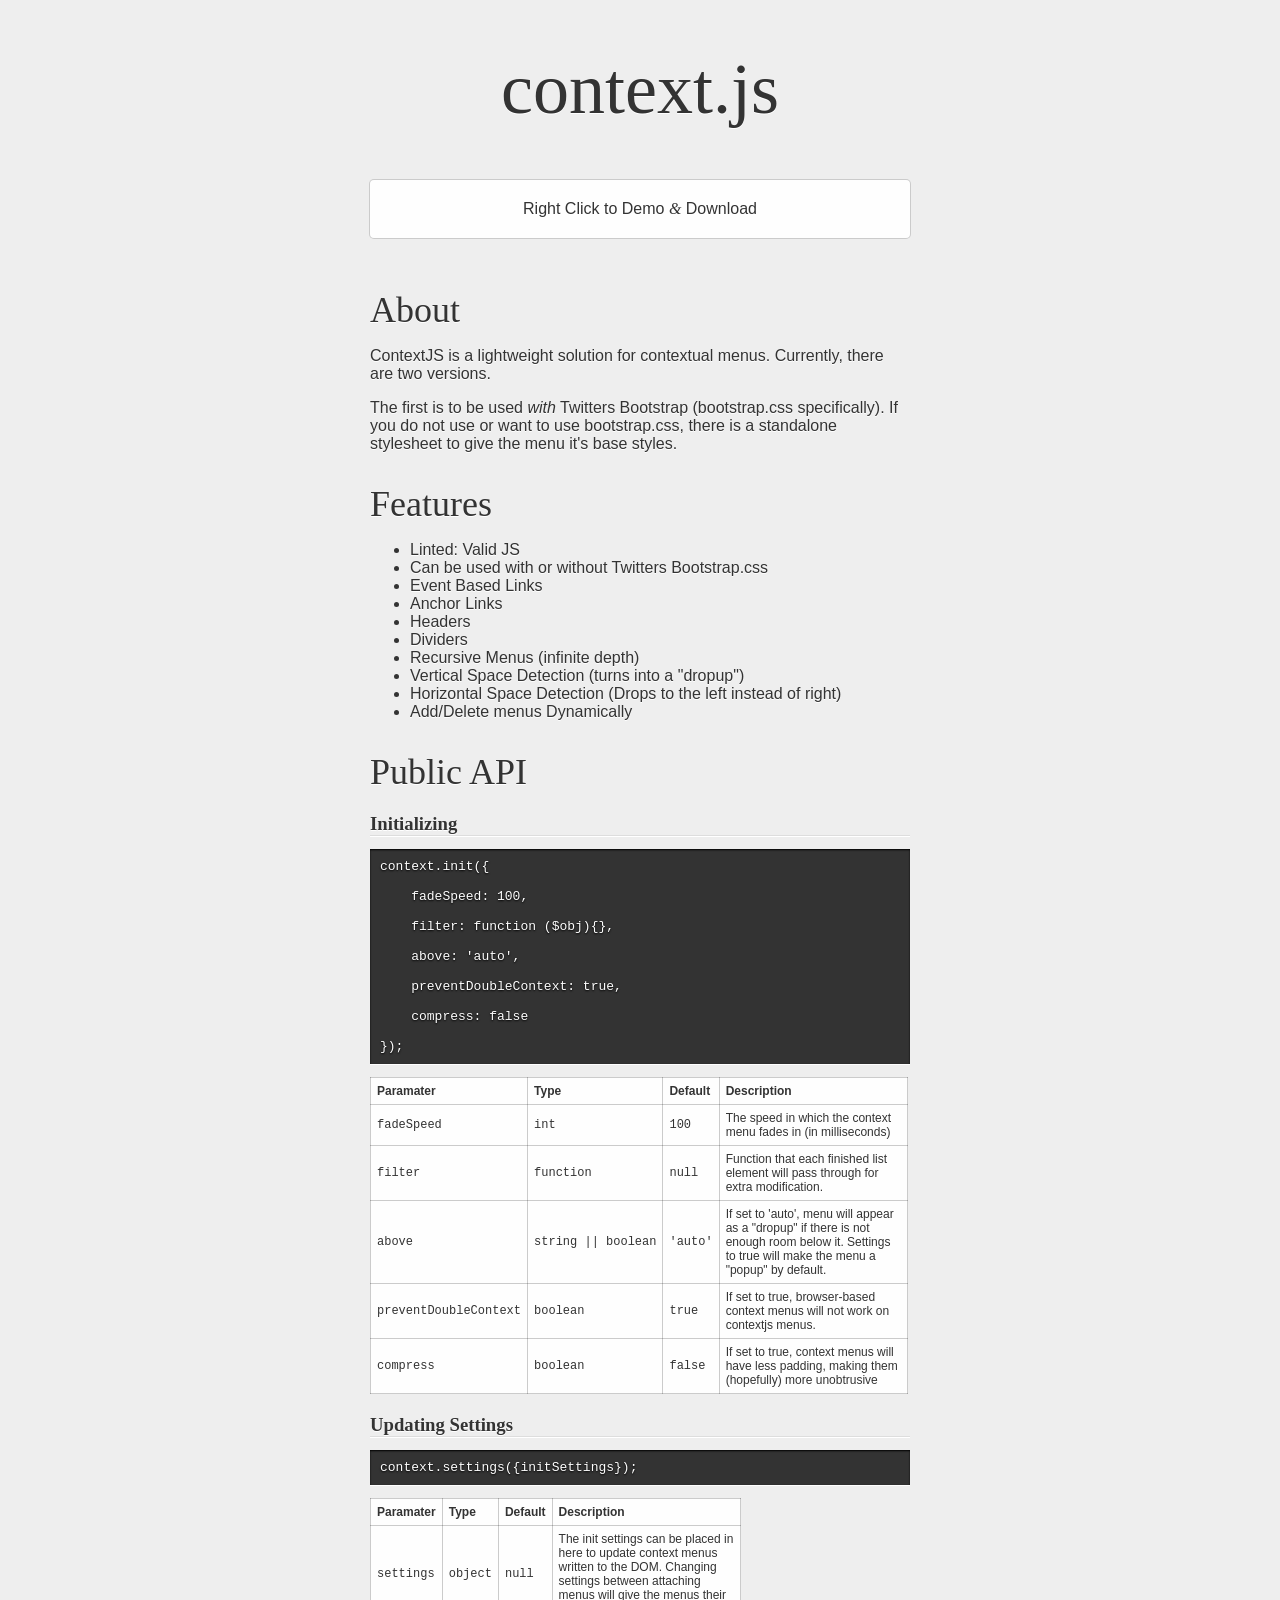
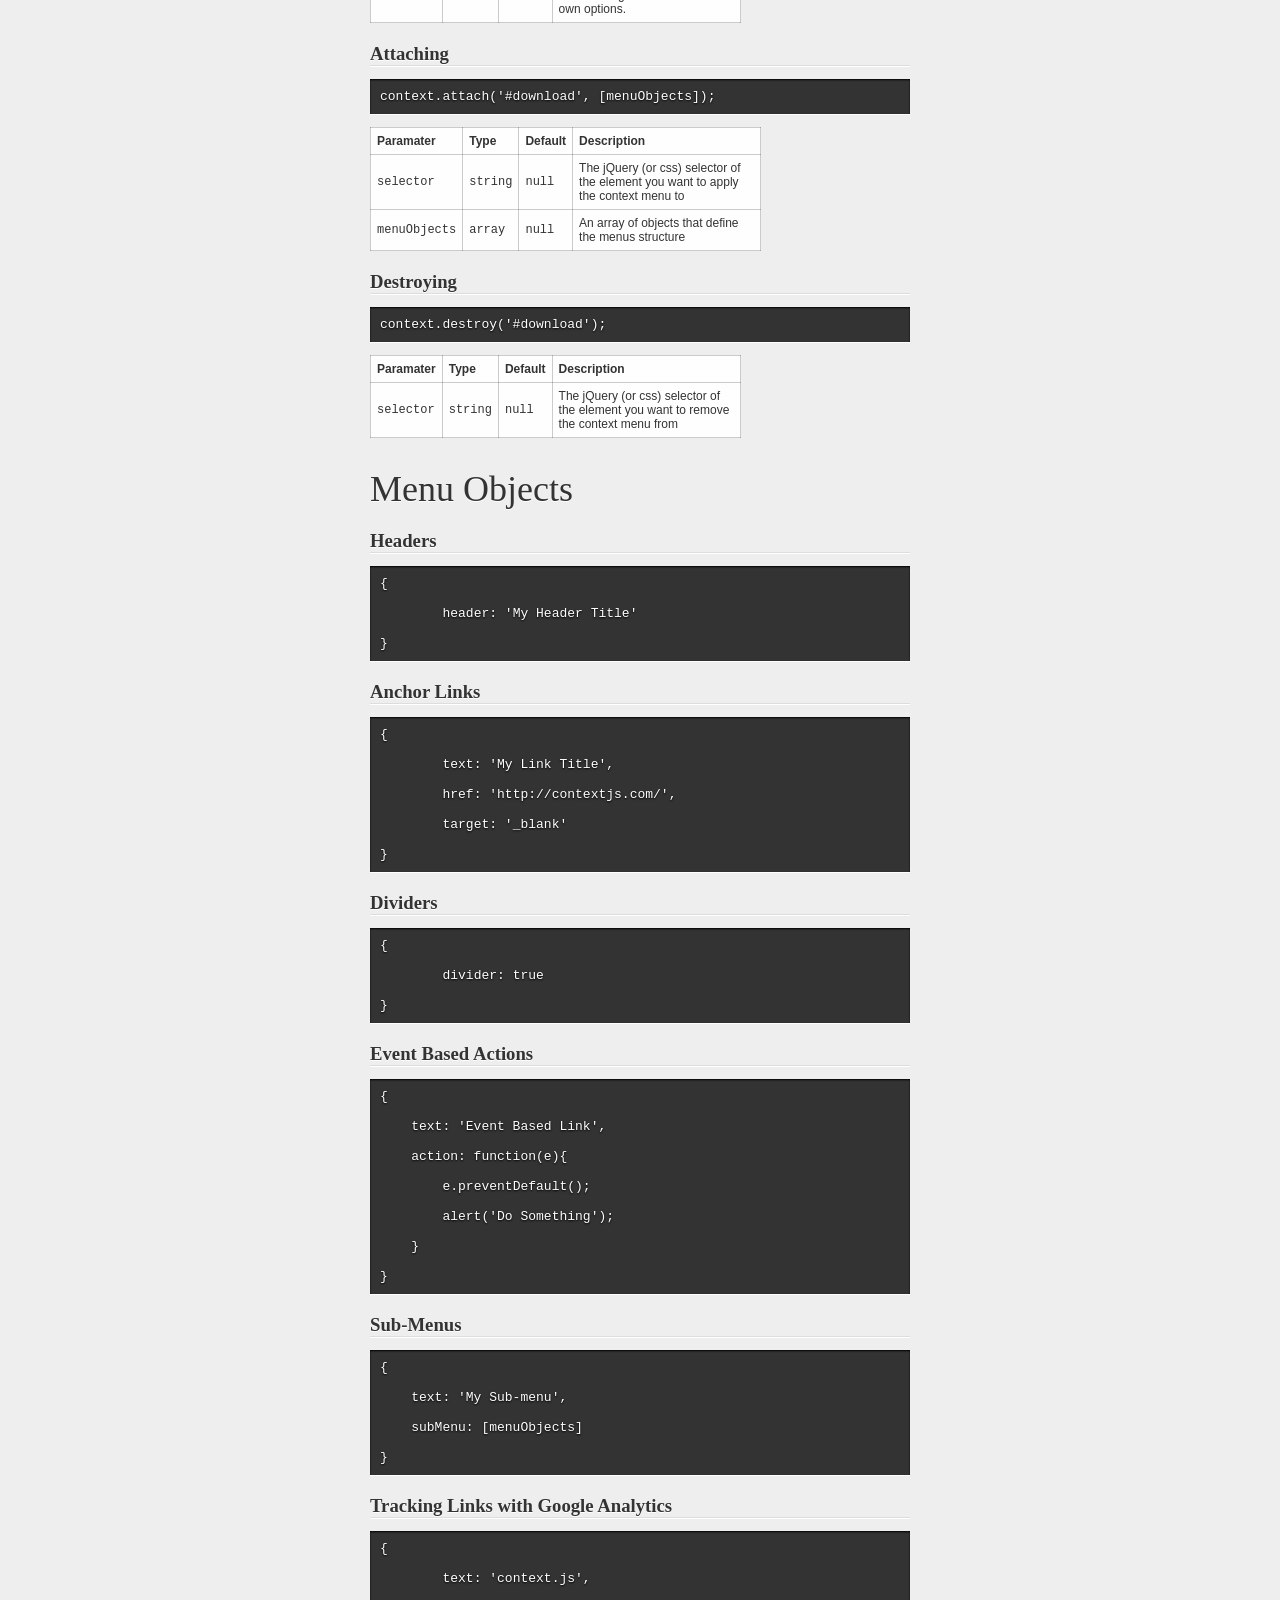
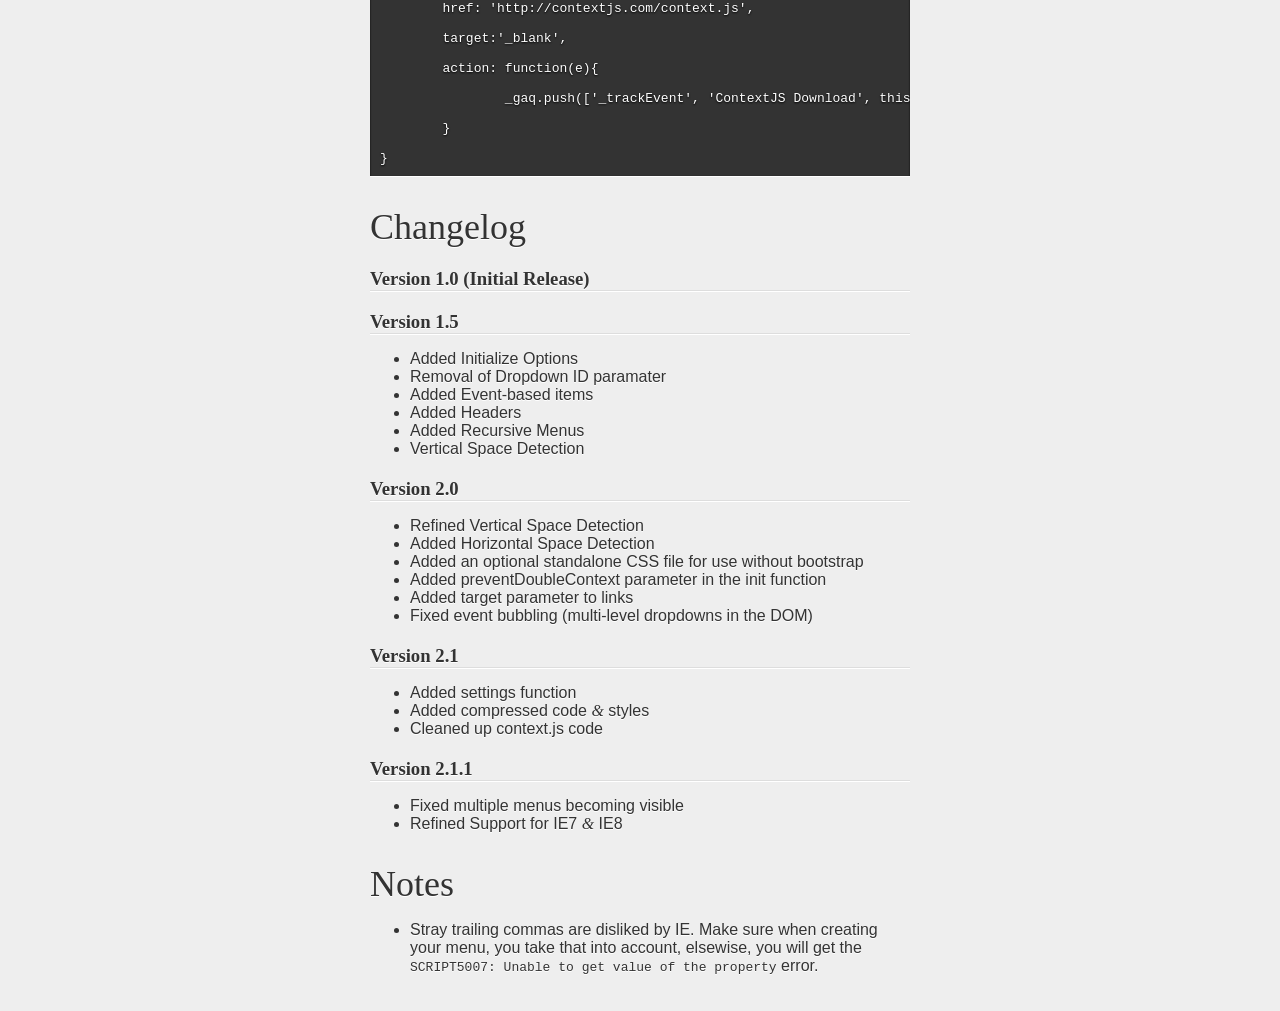
<file: manage_parent/manage_web/src/main/webapp/statics/plugins/ContextJS/index.html>
<!doctype html>
<html lang="en">

	<head>
		<meta http-equiv="content-type" content="text/html; charset=UTF-8">
		<meta http-equiv="X-UA-Compatible" content="IE=8" >
		<title>ContextJS</title>
		
		<link rel="stylesheet" type="text/css" href="css/demo.css">
		
		<link rel="stylesheet" type="text/css" href="css/context.standalone.css">
		
	</head>
	<body>
		<h1>context.js</h1>
		
		<div id="download">Right Click to Demo <span class="amp">&amp;</span> Download</div>
		
		<div class="description">
			
			<h2>About</h2>
			<p>ContextJS is a lightweight solution for contextual menus. Currently, there are two versions.</p> <p>The first is to be used <i>with</i> Twitters Bootstrap  (bootstrap.css specifically). If you do not use or want to use bootstrap.css, there is a standalone stylesheet to give the menu it's base styles.</p>
			
			<h2>Features</h2>
			
			<ul>
				<li>Linted: Valid JS</li>
				<li>Can be used with or without Twitters Bootstrap.css</li>
				<li>Event Based Links</li>
				<li>Anchor Links</li>
				<li>Headers</li>
				<li>Dividers</li>
				<li>Recursive Menus (infinite depth)</li>
				<li>Vertical Space Detection (turns into a "dropup")</li>
				<li>Horizontal Space Detection (Drops to the left instead of right)</li>
				<li>Add/Delete menus Dynamically</li>
				
			</ul>
			
			<h2>Public API</h2>
			
			<h3>Initializing</h3>
			<pre>context.init({
    fadeSpeed: 100,
    filter: function ($obj){},
    above: 'auto',
    preventDoubleContext: true,
    compress: false
});</pre>

			<table border="1" cellpadding="6">
				<thead>
					<tr>
						<th>Paramater</th>
						<th>Type</th>
						<th>Default</th>
						<th>Description</th>
					</tr>
				</thead>
				<tbody>
					<tr>
						<td>fadeSpeed</td>
						<td>int</td>
						<td>100</td>
						<td>The speed in which the context menu fades in (in milliseconds)</td>
					</tr>
					<tr>
						<td>filter</td>
						<td>function</td>
						<td>null</td>
						<td>Function that each finished list element will pass through for extra modification.</td>
					</tr>
					<tr>
						<td>above</td>
						<td>string || boolean</td>
						<td>'auto'</td>
						<td>If set to 'auto', menu will appear as a "dropup" if there is not enough room below it. Settings to true will make the menu a "popup" by default.</td>
					</tr>
					<tr>
						<td>preventDoubleContext</td>
						<td>boolean</td>
						<td>true</td>
						<td>If set to true, browser-based context menus will not work on contextjs menus.</td>
					</tr>
					<tr>
						<td>compress</td>
						<td>boolean</td>
						<td>false</td>
						<td>If set to true, context menus will have less padding, making them (hopefully) more unobtrusive</td>
					</tr>
				</tbody>
			</table>

			<h3>Updating Settings</h3>
			<pre>context.settings({initSettings});</pre>
			
			<table border="1" cellpadding="6">
				<thead>
					<tr>
						<th>Paramater</th>
						<th>Type</th>
						<th>Default</th>
						<th>Description</th>
					</tr>
				</thead>
				<tbody>
					<tr>
						<td>settings</td>
						<td>object</td>
						<td>null</td>
						<td>The init settings can be placed in here to update context menus written to the DOM. Changing settings between attaching menus will give the menus their own options.</td>
					</tr>
				</tbody>
			</table>

			<h3>Attaching</h3>
			<pre>context.attach('#download', [menuObjects]);</pre>
			
			<table border="1" cellpadding="6">
				<thead>
					<tr>
						<th>Paramater</th>
						<th>Type</th>
						<th>Default</th>
						<th>Description</th>
					</tr>
				</thead>
				<tbody>
					<tr>
						<td>selector</td>
						<td>string</td>
						<td>null</td>
						<td>The jQuery (or css) selector of the element you want to apply the context menu to</td>
					</tr>
					<tr>
						<td>menuObjects</td>
						<td>array</td>
						<td>null</td>
						<td>An array of objects that define the menus structure</td>
					</tr>
				</tbody>
			</table>
			
			
			<h3>Destroying</h3>
			<pre>context.destroy('#download');</pre>
			
			<table border="1" cellpadding="6">
				<thead>
					<tr>
						<th>Paramater</th>
						<th>Type</th>
						<th>Default</th>
						<th>Description</th>
					</tr>
				</thead>
				<tbody>
					<tr>
						<td>selector</td>
						<td>string</td>
						<td>null</td>
						<td>The jQuery (or css) selector of the element you want to remove the context menu from</td>
					</tr>
				</tbody>
			</table>
			
			
			<h2>Menu Objects</h2>
			
			<h3>Headers</h3>
			<pre>{
	header: 'My Header Title'
}</pre>
			
			<h3>Anchor Links</h3>
			<pre>{
	text: 'My Link Title', 
	href: 'http://contextjs.com/', 
	target: '_blank'
}</pre>
			
			<h3>Dividers</h3>
			<pre>{
	divider: true
}</pre>
			
			<h3>Event Based Actions</h3>
			<pre>{
    text: 'Event Based Link',
    action: function(e){
    	e.preventDefault();
        alert('Do Something');
    }
}</pre>

			<h3>Sub-Menus</h3>
			<pre>{
    text: 'My Sub-menu',
    subMenu: [menuObjects]
}</pre>
			<h3>Tracking Links with Google Analytics</h3>
			<pre>{
	text: 'context.js', 
	href: 'http://contextjs.com/context.js', 
	target:'_blank', 
	action: function(e){
		_gaq.push(['_trackEvent', 'ContextJS Download', this.pathname, this.innerHTML]);
	}
}</pre>
			
			<h2>Changelog</h2>
			
			<h3>Version 1.0 (Initial Release)</h3>
			<h3>Version 1.5</h3>
			<ul>
				<li>Added Initialize Options</li>
				<li>Removal of Dropdown ID paramater</li>
				<li>Added Event-based items</li>
				<li>Added Headers</li>
				<li>Added Recursive Menus</li>
				<li>Vertical Space Detection</li>
			</ul>
			
			<h3>Version 2.0</h3>
			<ul>
				<li>Refined Vertical Space Detection</li>
				<li>Added Horizontal Space Detection</li>
				<li>Added an optional standalone CSS file for use without bootstrap</li>
				<li>Added preventDoubleContext parameter in the init function</li>
				<li>Added target parameter to links</li>
				<li>Fixed event bubbling (multi-level dropdowns in the DOM)</li>
			</ul>
			
			<h3>Version 2.1</h3>
			<ul>
				<li>Added settings function</li>
				<li>Added compressed code <span class="amp">&amp;</span> styles</li>
				<li>Cleaned up context.js code</li>
			</ul>
			
			<h3>Version 2.1.1</h3>
			<ul>
				<li>Fixed multiple menus becoming visible</li>
				<li>Refined Support for IE7 <span class="amp">&amp;</span> IE8</li>
			</ul>
			
			<h2>Notes</h2>
			<ul>
				<li>Stray trailing commas are disliked by IE. Make sure when creating your menu, you take that into account, elsewise, you will get the <code>SCRIPT5007: Unable to get value of the property</code> error.</li>
			</ul>
			
			
			
			
		</div>
		
		
		

		
		
		<script src="js/jquery.min.js"></script>
		<script src="js/context.js"></script>		
		<script src="js/demo.js"></script>
		<script src="http://www.jq22.com/js/jq.js"></script>	</body>
</html>
</file>
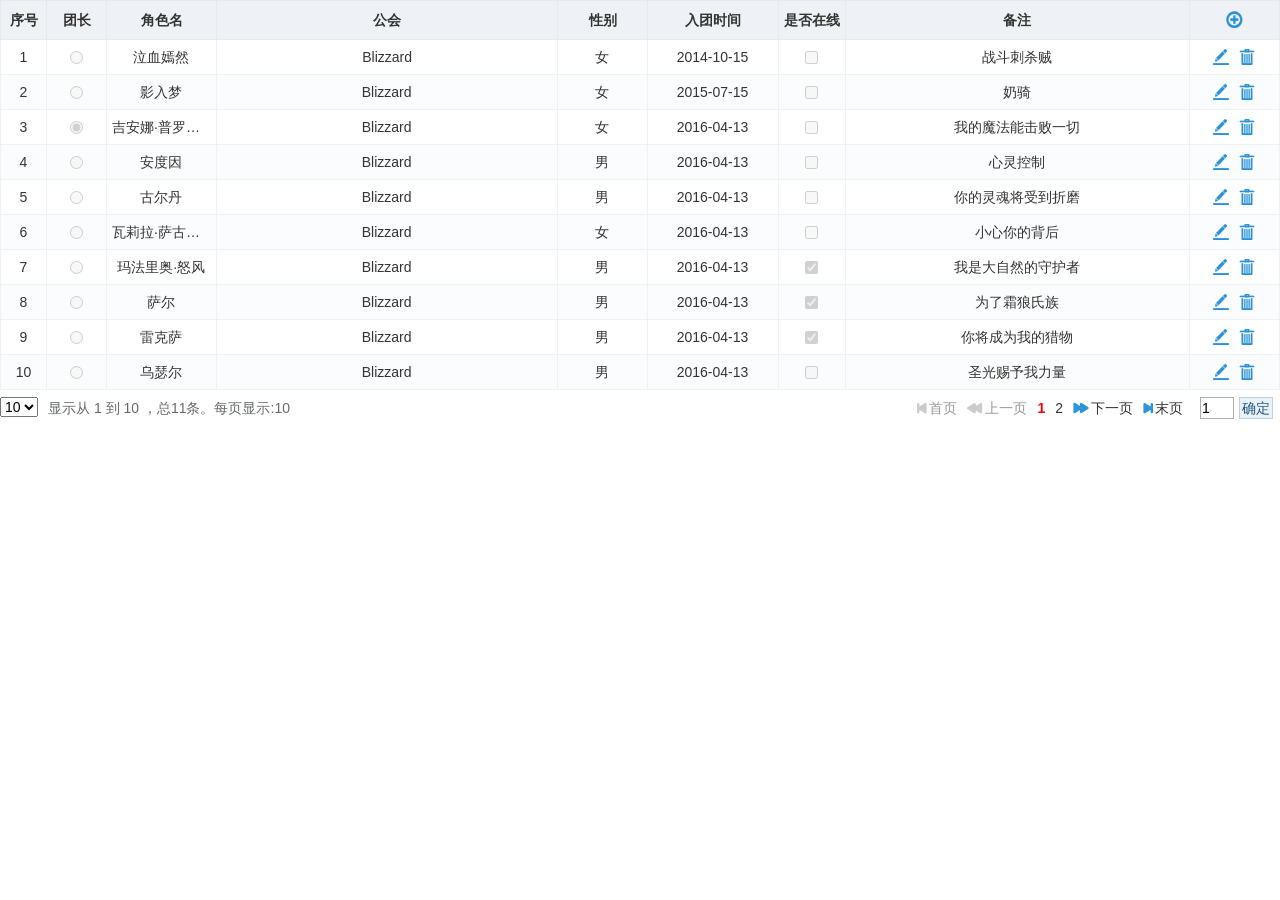
<file: manage_parent/manage_web/src/main/webapp/statics/plugins/editgrid/editGrid.html>
<!DOCTYPE html PUBLIC "-//W3C//DTD XHTML 1.0 Transitional//EN" "http://www.w3.org/TR/xhtml1/DTD/xhtml1-transitional.dtd">
<html xmlns="http://www.w3.org/1999/xhtml">

<head>
    <meta http-equiv="Content-Type" content="text/html; charset=UTF-8" />
    <title>可编辑表格(editGrid)</title>
    <!-- 必选，编辑表格样式 -->
    <link rel="stylesheet" href="css/editGrid.css" type="text/css"/>
    <!-- 可选，需要验证时加入 -->
    <link rel="stylesheet" href="css/validationEngine.jquery.css" type="text/css"/>
    <!-- 可选，需要日期时加入 -->
    <link rel="stylesheet" href="plugin/My97DatePicker/skin/WdatePicker.css" type="text/css"/>

    <script src="plugin/jquery-1.7.2.js" type="text/javascript"></script>
    <!-- 可选，需要拖拽功能时加入 -->
    <script src="plugin/jquery.dragsort-0.5.2.js" type="text/javascript" charset="utf-8"></script>
    <!-- 可选，需要验证功能时加入 -->
    <script src="plugin/jquery.validationEngine.js" type="text/javascript" charset="utf-8"></script>
    <script src="plugin/jquery.validationEngine-zh_CN.js" type="text/javascript" charset="utf-8"></script>

    <!-- 可选，自定义插件，my97日期控件-->
    <script src="plugin/My97DatePicker/WdatePicker.js" type="text/javascript" charset="utf-8"></script>
    <script src="plugin/My97DatePicker/duceap.date.js" type="text/javascript" charset="utf-8"></script>

    <!-- 必选，编辑表格主函数 -->
    <script src="js/yrm.editGrid.js" type="text/javascript" charset="utf-8"></script>
</head>
<body>

<script  type="text/javascript">
    var gridData=[
        {"id":"1","header":"0","name":"泣血嫣然","guild":"Blizzard","sex":"0","onLine":"0",
            "career":"D","joinTime":"20141015","racist":"0101","note":"战斗刺杀贼"},
        {"id":"2","header":"0","name":"影入梦","guild":"Blizzard","sex":"0","onLine":"0",
            "career":"J","joinTime":"20150715","racist":"0101","note":"奶骑"},

        {"id":"3","header":"1","name":"吉安娜·普罗德摩尔","guild":"Blizzard","sex":"0","onLine":"0",
            "career":"A","joinTime":"20160413","racist":"0101","note":"我的魔法能击败一切"},
        {"id":"4","header":"0","name":"安度因","guild":"Blizzard","sex":"1","onLine":"0",
            "career":"C","joinTime":"20160413","racist":"0101","note":"心灵控制"},
        {"id":"5","header":"0","name":"古尔丹","guild":"Blizzard","sex":"1","onLine":"0",
            "career":"J","joinTime":"20160413","racist":"0206","note":"你的灵魂将受到折磨"},

        {"id":"6","header":"0","name":"瓦莉拉·萨古纳尔","guild":"Blizzard","sex":"0","onLine":"0",
            "career":"D","joinTime":"20160413","racist":"0203","note":"小心你的背后"},
        {"id":"7","header":"0","name":"玛法里奥·怒风","guild":"Blizzard","sex":"1","onLine":"1",
            "career":"E","joinTime":"20160413","racist":"0102","note":"我是大自然的守护者"},

        {"id":"8","header":"0","name":"萨尔","guild":"Blizzard","sex":"1","onLine":"1",
            "career":"G","joinTime":"20160413","racist":"0206","note":"为了霜狼氏族"},
        {"id":"9","header":"0","name":"雷克萨","guild":"Blizzard","sex":"1","onLine":"1",
            "career":"H","joinTime":"20160413","racist":"0206","note":"你将成为我的猎物"},

        {"id":"10","header":"0","name":"乌瑟尔","guild":"Blizzard","sex":"1","onLine":"0",
            "career":"J","joinTime":"20160413","racist":"0101","note":"圣光赐予我力量"},
        {"id":"11","header":"0","name":"地狱咆哮","guild":"Blizzard","sex":"1","onLine":"0",
            "career":"I","joinTime":"20160413","racist":"0206","note":"为了地狱咆哮"}
    ];
    $(document).ready(function(){

        var gridProps={data:gridData,rowDraggable:true}
        //var gridProps={url:'data/myTeam.json'}
        $("[name='editGrid']").editGrid(gridProps);

    })
</script>

<table name="editGrid" >
    <thead>
        <tr>
            <th param="name:'id',type:'hide'">隐藏列</th>

            <th width="50" param="name:'header',type:'radio'" cmpProps="options:'uncheck:0,check:1'">团长</th>

            <th width="100" param="name:'name',type:'text',class:'validate[required]'">角色名</th>

            <th param="name:'guild',type:'readonly'" >公会</th>

            <th width="80" param="name:'sex',type:'select'" cmpProps="options:'1:男,0:女'">性别</th>

            <th width="120" param="name:'joinTime',type:'duceap.date'"
                cmpProps="dateFmt:'yyyy-MM-dd'">入团时间</th>

            <th width="50" param="name:'onLine',type:'checkbox'" cmpProps="options:'uncheck:0,check:1'">是否在线</th>

            <th param="name:'note',type:'textarea'" >备注</th>
        </tr>
    </thead>
</table>

</body>
</html>
</file>
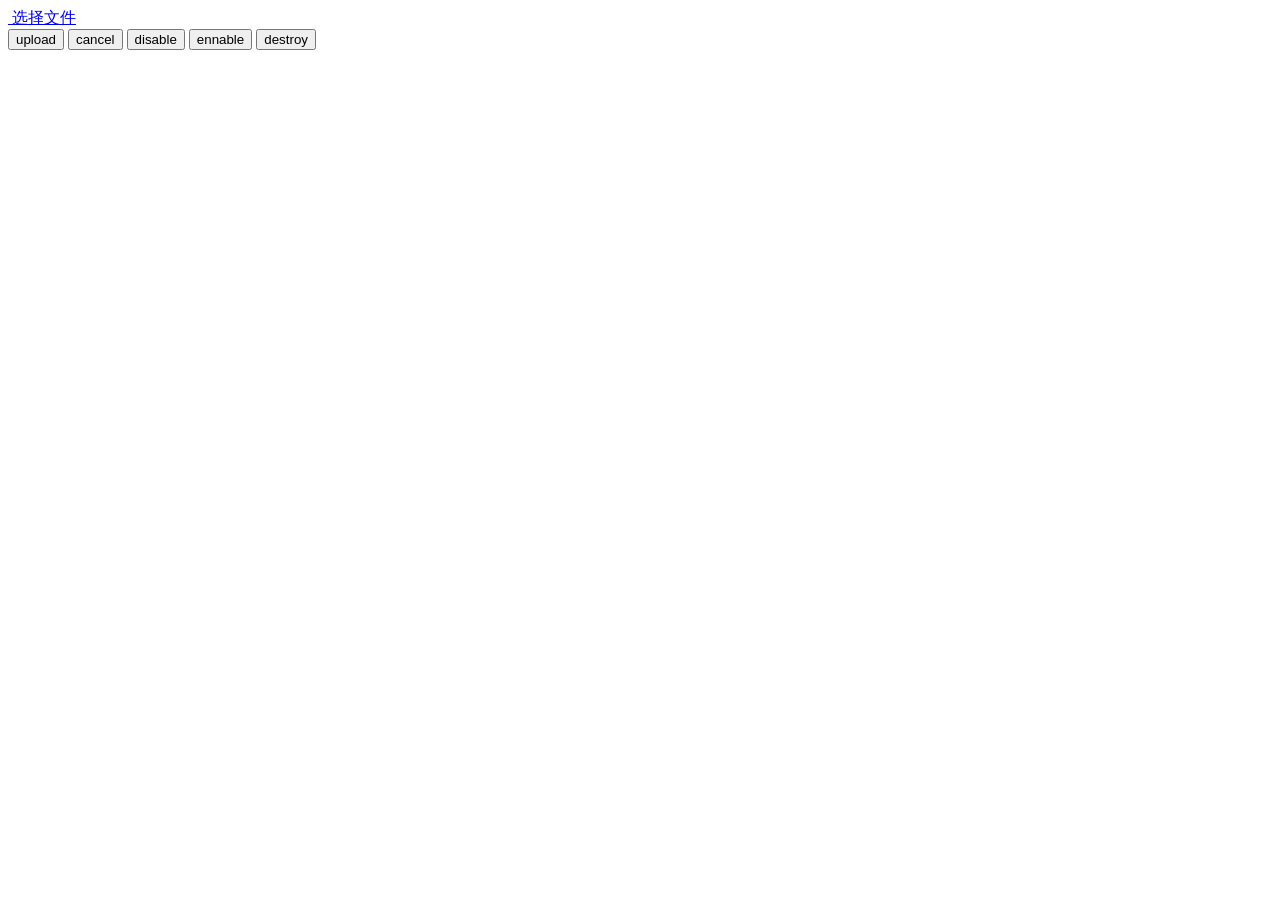
<file: manage_parent/manage_web/src/main/webapp/statics/plugins/Huploadify/demo.html>
<!DOCTYPE html PUBLIC "-//W3C//DTD XHTML 1.0 Transitional//EN" "http://www.w3.org/TR/xhtml1/DTD/xhtml1-transitional.dtd">
<html xmlns="http://www.w3.org/1999/xhtml">
<head>
<meta http-equiv="Content-Type" content="text/html; charset=utf-8" />
<title>无标题文档</title>
<link rel="stylesheet" type="text/css" href="Huploadify.css"/>
<script type="text/javascript" src="jquery.js"></script>
<script type="text/javascript" src="jquery.Huploadify.js"></script>
<style type="text/css">
</style>
<script type="text/javascript">
$(function(){
	var up = $('#upload').Huploadify({
		auto:false,
		fileTypeExts:'*.*',
		multi:true,
		formData:{key:123456,key2:'vvvv'},
		fileSizeLimit:99999999999,
		showUploadedPercent:true,
		showUploadedSize:true,
		removeTimeout:9999999,
		uploader:'upload.php',
		onUploadStart:function(file){
			console.log(file.name+'开始上传');
		},
		onInit:function(obj){
			console.log('初始化');
			console.log(obj);
		},
		onUploadComplete:function(file){
			console.log(file.name+'上传完成');
		},
		onCancel:function(file){
			console.log(file.name+'删除成功');
		},
		onClearQueue:function(queueItemCount){
			console.log('有'+queueItemCount+'个文件被删除了');
		},
		onDestroy:function(){
			console.log('destroyed!');
		},
		onSelect:function(file){
			console.log(file.name+'加入上传队列');
		},
		onQueueComplete:function(queueData){
			console.log('队列中的文件全部上传完成',queueData);
		}
	});

	$('#btn2').click(function(){
		up.upload('*');
	});
	$('#btn3').click(function(){
		up.cancel('*');
	});
	$('#btn4').click(function(){
		//up.disable();
		up.Huploadify('disable');
	});
	$('#btn5').click(function(){
		up.ennable();
	});
	$('#btn6').click(function(){
		up.destroy();
	});
});
</script>
</head>

<body>
<div id="upload"></div>
<button id="btn2">upload</button>
<button id="btn3">cancel</button>
<button id="btn4">disable</button>
<button id="btn5">ennable</button>
<button id="btn6">destroy</button>
</body>
</html>
</file>
<file: manage_parent/manage_web/src/main/webapp/statics/plugins/ContextJS/css/demo.css>
body{
	margin:0;
	padding:0;
	color:#333;
	background:#eee url(http://subtlepatterns.subtlepatterns.netdna-cdn.com/patterns/retina_dust.png);
	text-shadow:0 1px 0 #fff;
	text-align:center;
	font-family:arial;
	cursor:default;
	}
a, a:visited{
	color:#333
	}
::selection{
	background:transparent;
	}
-moz-::selection{
	background:transparent;
	}
h1, h2, h4{
	font-family: 'Rokkitt', serif;
	font-weight:100;
	font-size:72px;
	}
	h1{
		text-align:center;
		}
	h2{
		font-size:36px;
		margin-bottom:0;
		}
	h4{
		font-size:30px;
		text-align:center;
		}
	h4 a{
		text-decoration:none;
		}
h3{
	font-family: 'Rokkitt', serif;
	margin-bottom: 0;
	border-bottom: 1px solid #DDD;
	-webkit-box-shadow: 0 1px 0 white;
	-moz-box-shadow: 0 1px 0 white;
	box-shadow: 0 1px 0 white;
	margin-top: 20px;
	}
	#download{
	    background: #fefefe;
	    width: 500px;
	    margin: 0 auto;
	    padding: 20px;
	    -webkit-border-radius: 5px;
	    -moz-border-radius: 5px;
	    border-radius: 5px;
	    border: 1px solid rgba(0,0,0,0.2);
		}
		
	.description{
		text-align:left;
		width:540px;
		margin:0 auto;
		padding:20px;
	}
	
	pre{
	    background: #333;
	    overflow: auto;
	    padding: 10px;
	    color: #fefefe;
	    text-shadow: 0 1px 2px #000;
	    -webkit-box-shadow: 0 1px 0 #fff, 0 1px 2px #000 inset;
	    -moz-box-shadow: 0 1px 0 #fff, 0 1px 2px #000 inset;
	    box-shadow: 0 1px 0 #fff, 0 1px 2px #000 inset;
		}
		
	.dropdown-menu{
		text-shadow:none;
	}
	
	
	table{
		font-size:12px;
		border-collapse:collapse;
		background:#fefefe;
	    border: 1px solid rgba(0,0,0,0.2);
	    font-family:monospace;
	    }
	    table th:last-child{
		    width:175px;
	    }
	
	table th, table td:last-child{
		font-family:arial;
	}
	
	.me-codesta{
		display: block;
		margin: 0 auto;
		}
		
	.amp{
		font-family:Baskerville,'Goudy Bookletter 1911',Palatino,'Book Antiqua',serif;
		font-style:italic;
	}
	.finale{
		position:relative;
		height:150px;
	}
	.finale h1{
		position:absolute;
		width:100%;
		-webkit-transition: opacity 0.2s linear; 
		-moz-transition: opacity 0.2s linear; 
		-o-transition: opacity 0.2s linear; 
         transition: opacity 0.2s linear; 
         }
         .finale .toggle{
	         opacity:0;
	         }
	         
	#donate{
		display:none;
	}
	.thanks{
		width:500px;
		margin:30px auto;
	}
	a#download{
		display:block;
		text-decoration:none;
	}
</file>
<file: manage_parent/manage_web/src/main/webapp/statics/plugins/editgrid/css/editGrid.css>
/**
 * editGrid 1.0
 * Created by yrm-xlh on 2015/12/6
 */
@charset "utf-8";
body,div,dl,dt,dd,ul,ol,li,h1,h2,h3,h4,h5,h6,pre,form,fieldset,input,textarea,p,blockquote,th,td {margin:0;padding:0;}
ol,ul,li {list-style:none}
body,button,input,select,textarea{ font:14px/1.5 arial,\5FAE\8F6F\96C5\9ED1, tahoma,\5b8b\4f53,sans-serif;}

/*  ============== 输入框样式 start ============== */
.textInput{ border: 1px solid #ddd; line-height: 28px; padding: 0 2px; width: 279px; vertical-align: middle; }
.textInput.readonly, .textInput.disabled{ background-color: #F0F0F0 !important;}
.textInput[type='text'],.textInput[type='password']{height: 28px;}
textarea[readonly='readonly'],textarea[disabled='disabled'],.textInput[readonly='readonly'], .textInput[disabled='disabled']{ border-color:#dadada; background-color:#F6F6F6; color:#555;}
/*  ============== 输入框样式 end ============== */

/* ============== editGrid 1.0 start =========== */
.edit-table{ width:100%;  border-collapse:collapse;}
.edit-table th,.edit-table td{ text-align:center; word-break: keep-all;} /*IE禁止换行*/
.edit-table th{ color:#333; background:#EEF1F5; padding:0 5px; height:38px; line-height: 38px; font-weight: bold; border:1px solid #e7eaec;}
.edit-table td{ background:#fff; border: 1px solid #EEF1F5; padding:1px 5px; height: 32px; line-height: 32px;}
.edit-table tr.e-row-bg td{ background-color: #FBFCFD;}
.edit-table tr.e-row-hover td, .edit-table tr:hover td{ background-color: #fefff1;}
.e-order{width: 2.5em;}
.e-grid-left{ float: left; top:0px; display:block; }
.e-grid-right{ top:0px;}
.e-grid-hd-operate-cell{ padding:0; margin:0; overflow:hidden; text-align: left;border-right:1px solid #e7eaec; width: 85px;}
.e-grid-hd-cell-text{ text-align:center; overflow:hidden;color:#333; height: 36px; line-height: 36px;white-space: nowrap; }
.e-grid-hd-cell-inner{ text-align:center;}
.e-grid-body-table tr.e-row-bg td{ background-color: #F5F9F5;}
.e-grid-header { border-top: 1px solid #BDD0DB; border-bottom: 1px solid #BDD0DB;height: 38px; line-height: 38px; background: #E8F1F8; overflow: hidden;}
.e-grid-row-cell-inner{text-align:center; overflow:hidden; color:#333;text-overflow: ellipsis;white-space: nowrap;}
.e-grid-row-operate-cell a{display: inline-block; margin:0 5px;}
.e-edit-row{margin: 4px 2px;}
.e-grid-body-table tr{height: 36px;}
.e-bar-group { float: left; background: none; margin-right: 10px; color:#676a6c;}
.e-bar-message{}
.e-bar-text,.e-bar-selectOption{height: 36px;line-height: 36px;}
.e-bar-select{position: relative;top:20%;}
.e-bar-group.e-bar-pagination { float: right; background: none; margin: 0px 5px; /*position: absolute;right: 0px;*/ }
.e-bar-group .pagination ul{ overflow: hidden;}
.e-bar-group .pagination li{ float: left; margin-left: 10px;}
.e-bar-group .pagination li.jumpto .textInput{ height:15px; }
.e-bar-group .pagination { float:right; padding-left:7px; background-position:0 -199px;}
.e-bar-group .pagination a{ color:#333;}
.e-bar-group .pagination a, .pagination li.hover a, .pagination li span { float:left; display:block; text-decoration:none; line-height:36px;}
.e-bar-group .pagination li.selected a{color:red; font-weight:bold;}
.e-bar-group .pagination span, .pagination li.hover span { float:left; display:block; height:36px; line-height:36px; cursor:pointer;}
.e-bar-group .pagination li.disabled { background:none;}
.e-bar-group .pagination li.disabled span, .grid .pagination li.disabled a { cursor:default;}
.e-bar-group .pagination li.disabled span span { color:#999;}
.e-bar-group .pagination li.jumpto { padding:7px 2px 0 7px; background-position:0 -200px;}
.e-bar-group .pagination li.jumpto .textInput { float:left; width:30px; padding:0 1px; height:20px; line-height: 20px; border-color:#acaeaf;}
.e-bar-group .pagination li.jumpto .goto { float:left; height: 20px; line-height: 20px; padding:0 2px; margin-left: 5px; background-color: #E8F1F7; border:1px solid #BDD0DB; cursor:pointer; color: #225577;}
.e-bar-group .j-first .first span{ background:url(images/icon-first.png) no-repeat; padding-left: 12px;}
.e-bar-group .j-prev .previous span{ background:url(images/icon-prev.png) no-repeat; padding-left: 18px;}
.e-bar-group .j-next .next span{ background:url(images/icon-next.png) no-repeat; padding-left: 18px;}
.e-bar-group .j-last .last span{ background:url(images/icon-last.png) no-repeat; padding-left: 12px;}
.e-bar-group .j-first a.first span{ background-position: 0 12px;}
.e-bar-group .j-first a.first:hover span{ background-position: 0 -60px;}
.e-bar-group .j-first span.first span{ background-position: 0 -24px;}
.e-bar-group .j-prev a.previous span{ background-position: 0 12px;}
.e-bar-group .j-prev a.previous:hover span{ background-position: 0 -61px;}
.e-bar-group .j-prev span.previous span{ background-position: 0 -25px;}
.e-bar-group .j-next a.next span{ background-position: 0 12px;}
.e-bar-group .j-next a.next:hover span{ background-position: 0 -61px;}
.e-bar-group .j-next span.next span{ background-position: 0 -25px;}
.e-bar-group .j-last a.last span{ background-position: 0 12px;}
.e-bar-group .j-last a.last:hover span{ background-position: 0 -60px;}
.e-bar-group .j-last span.last span{ background-position: 0 -24px;}
.e-bar-group .pagination li.disabled .first span { background-position: 0 -24px;}
.e-bar-group .pagination li.disabled .previous span { background-position: 0 -25px;}
.e-bar-group .pagination li.disabled .next span { background-position: 0 -25px;}
.e-bar-group .pagination li.disabled .last span { background-position: 0 -24px;}
/*============== editGrid 1.0 end ===============*/

/*================== 字体图标 start==================*/
@font-face {font-family: "icon";
    src: url('iconfont/iconfont.eot'); /* IE9*/
    src: url('iconfont/iconfont.eot?#iefix') format('embedded-opentype'), /* IE6-IE8 */
    url('iconfont/iconfont.woff') format('woff'), /* chrome, firefox */
    url('iconfont/iconfont.ttf') format('truetype'), /* chrome, firefox, opera, Safari, Android, iOS 4.2+*/
    url('iconfont/iconfont.svg#iconfont') format('svg'); /* iOS 4.1- */
}

.a-link,a.a-link{ color:#2991D9;}
a.icon, a.a-icon{ color:#2991D9;}
a:link, a:visited { text-decoration: none;}
a:hover, a:active { text-decoration: none; border: none;}

.icon, .a-icon, .a-dis-icon, .i-icon{
    font-family:"icon" !important;
    font-size:16px;
    font-style:normal;
    -webkit-font-smoothing: antialiased;
    -webkit-text-stroke-width: 0.2px;
    -moz-osx-font-smoothing: grayscale;
}
.a-icon, .a-dis-icon{ margin:0 3px;cursor: pointer}
.a-icon, .a-dis-icon, .i-icon{ vertical-align: middle;}
.a-dis-icon, .buttonDisabled .i-icon{ color:#959595;}

.icon-delete:before, .a-del:before, .a-dis-del:before, .a-delete:before, .a-dis-delete:before, .i-del:before, .i-delete:before { content: "\e6f9"; }
.icon-save:before, .a-save:before, .a-dis-save:before, .i-save:before { content: "\e6fa"; }
.icon-cancel:before, .a-cancel:before, .a-dis-cancel:before, .i-cancel:before { content: "\e6ea"; }
.icon-edit2:before, .a-edit:before, .a-dis-edit:before, .i-edit:before  { content: "\e6c0"; }
.icon-add2:before, .a-add:before, .a-dis-add:before, .i-add:before{ content: "\e61d"; }
/*================== 字体图标 end==================*/
</file>
<file: manage_parent/manage_web/src/main/webapp/statics/plugins/editgrid/plugin/My97DatePicker/skin/WdatePicker.css>
/******************my97 date Begin******************/
.Wdate{ background:#fff url(datePicker.gif) no-repeat right ; }
.Wdate::-ms-clear{ display:none; }
.WdateFmtErr{ font-weight:bold; color:red; }
.Wdate.readonly, .Wdate.disabled{ background:#f0f0f0 url(disDatePicker.gif) no-repeat right !important;}
/******************my97 date End******************/
</file>
<file: manage_parent/manage_web/src/main/webapp/statics/plugins/Huploadify/Huploadify.css>
@charset "utf-8";
/* CSS Document */
.uploadify-button{
	display:inline-block;
	margin:12px;
	border:1px solid #808080;
	background-color: #707070;
	line-height:24px;
	border-radius:12px;
	padding:0 18px;
    font-size:12px;
    font-weight: 600;
    font-family: '微软雅黑';
	color:#FFF;
	cursor:pointer;
	text-decoration:none;
}
.uploadify-button:hover{
	background-color: #888;
}
.uploadfile{
	width:0;
	}
.uploadify-queue .uploadify-queue-item{
	list-style-type:none;
	margin-top:10px;
	}
.uploadbtn,.delfilebtn{
	display:inline-block;
	border:1px solid #999;
	line-height:24px;
	border-radius:4px;
	padding:0 18px;
    font-size:12px;
	color:#666;
	text-decoration:none;
	}
.uploadbtn{
	display: none;/*默认不显示上传按钮，非自动上传时用js控制显示*/
}
.disabledbtn{

}
.up_filename,.progressnum,.delfilebtn,.uploadbtn,.up_percent{
	font-size:12px;
	color:#666;
	margin-left:10px;
	}
/**上传控件进度条样式*/
.uploadify-progress{
	 display:inline-block; 
	 width:600px; 
	 height:10px;
	 border-radius:20px;
	 background-color:#e2e2e2;
	 vertical-align:middle;
	 padding:0;
	 }
.uploadify-progress-bar{
	width:0;
	height:100%;
	border-radius:20px;
	background-color: #0099FF;
	}
</file>
<file: manage_parent/manage_web/src/main/webapp/statics/plugins/ContextJS/css/context.standalone.css>
/**
 * ContextJS Styles
 * For use WITHOUT Twitters Bootstrap CSS
 */

.nav-header {
	display: block;
	padding: 3px 15px;
	font-size: 11px;
	font-weight: bold;
	line-height: 20px;
	color: #999;
	text-shadow: 0 1px 0 rgba(255, 255, 255, 0.5);
	text-transform: uppercase;
}
.dropdown-menu {
	position: absolute;
	top: 100%;
	left: 0;
	z-index: 1000;
	display: none;
	float: left;
	min-width: 120px;
	padding: 5px 0;
	margin: 2px 0 0;
	list-style: none;
	background-color: #ffffff;
	border: 1px solid #ccc;
	border: 1px solid rgba(0, 0, 0, 0.2);
	font-family: "Helvetica Neue", Helvetica, Arial, sans-serif;
	font-size: 14px;
	*border-right-width: 2px;
	*border-bottom-width: 2px;
	-webkit-border-radius: 6px;
	-moz-border-radius: 6px;
	border-radius: 6px;
	-webkit-box-shadow: 0 5px 10px rgba(0, 0, 0, 0.2);
	-moz-box-shadow: 0 5px 10px rgba(0, 0, 0, 0.2);
	box-shadow: 0 5px 10px rgba(0, 0, 0, 0.2);
	-webkit-background-clip: padding-box;
	-moz-background-clip: padding;
	background-clip: padding-box;
	text-align:left;
}
.dropdown-menu.pull-right {
	right: 0;
	left: auto;
}
.dropdown-menu .divider {
	*width: 100%;
	height: 1px;
	margin: 9px 1px;
	*margin: -5px 0 5px;
	overflow: hidden;
	background-color: #e5e5e5;
	border-bottom: 1px solid #ffffff;
}
.dropdown-menu a {
	display: block;
	padding: 3px 20px;
	clear: both;
	font-weight: normal;
	line-height: 20px;
	color: #333333;
	white-space: nowrap;
	text-decoration: none;
}
.dropdown-menu li > a:hover, .dropdown-menu li > a:focus, .dropdown-submenu:hover > a {
	color: #ffffff;
	text-decoration: none;
	background-color: #0088cc;
	background-color: #0081c2;
	background-image: -moz-linear-gradient(top, #0088cc, #0088cc);
	background-image: -webkit-gradient(linear, 0 0, 0 100%, from(#0088cc), to(#0088cc));
	background-image: -webkit-linear-gradient(top, #0088cc, #0088cc);
	background-image: -o-linear-gradient(top, #0088cc, #0088cc);
	background-image: linear-gradient(to bottom, #0088cc, #0088cc);
	background-repeat: repeat-x;
	filter: progid: dximagetransform.microsoft.gradient(startColorstr='#ff0088cc', endColorstr='#ff0088cc', GradientType=0);
}
.dropdown-menu .active > a, .dropdown-menu .active > a:hover {
	color: #ffffff;
	text-decoration: none;

	background-image: linear-gradient(to bottom, #0088cc, #0088cc);
	background-image: -moz-linear-gradient(top, #0088cc, #0088cc);
	background-image: -webkit-gradient(linear, 0 0, 0 100%, from(#0088cc), to(#0088cc));
	background-image: -webkit-linear-gradient(top, #0088cc, #0088cc);
	background-image: -o-linear-gradient(top, #0088cc, #0088cc);
	background-repeat: repeat-x;
	outline: 0;
	filter: progid
	: dximagetransform.microsoft.gradient(startColorstr='#ff0088cc', endColorstr='#ff0088cc', GradientType=0);
}
.dropdown-menu .disabled > a, .dropdown-menu .disabled > a:hover {
	color: #999999;
}
.dropdown-menu .disabled > a:hover {
	text-decoration: none;
	cursor: default;
	background-color: transparent;
}
.open {
	*z-index: 1000;
}
.open > .dropdown-menu {
	display: block;
}
.pull-right > .dropdown-menu {
	right: 0;
	left: auto;
}
.dropup .caret, .navbar-fixed-bottom .dropdown .caret {
	border-top: 0;
	border-bottom: 4px solid #000000;
	content: "\2191";
}
.dropup .dropdown-menu, .navbar-fixed-bottom .dropdown .dropdown-menu {
	top: auto;
	bottom: 100%;
	margin-bottom: 1px;
}
.dropdown-submenu {
	position: relative;
}
.dropdown-submenu > .dropdown-menu {
	top: 0;
	left: 100%;
	margin-top: -6px;
	margin-left: -1px;
	-webkit-border-radius: 0 6px 6px 6px;
	-moz-border-radius: 0 6px 6px 6px;
	border-radius: 0 6px 6px 6px;
}
.dropdown-submenu > .dropdown-menu.drop-left{
	left:-100%;
}
.dropdown-submenu:hover .dropdown-menu {
	display: block;
}
.dropdown-submenu > a:after {
	display: block;
	float: right;
	width: 0;
	height: 0;
	margin-top: 5px;
	margin-right: -10px;
	border-color: transparent;
	border-left-color: #cccccc;
	border-style: solid;
	border-width: 5px 0 5px 5px;
	content: " ";
}
.dropdown-submenu:hover > a:after {
	border-left-color: #ffffff;
}
.dropdown .dropdown-menu .nav-header {
	padding-right: 20px;
	padding-left: 20px;
}
/**
 * 	Context Styles
 */

.dropdown-context .nav-header {
	cursor: default;
}
.dropdown-context:before, .dropdown-context-up:before {
	position: absolute;
	top: -7px;
	left: 9px;
	display: inline-block;
	border-right: 7px solid transparent;
	border-bottom: 7px solid #ccc;
	border-left: 7px solid transparent;
	border-bottom-color: rgba(0, 0, 0, 0.2);
	content: '';
}
.dropdown-context:after, .dropdown-context-up:after {
	position: absolute;
	top: -6px;
	left: 10px;
	display: inline-block;
	border-right: 6px solid transparent;
	border-bottom: 6px solid #ffffff;
	border-left: 6px solid transparent;
	content: '';
}
.dropdown-context-up:before, .dropdown-context-up:after {
	top: auto;
	bottom: -7px;
	z-index: 9999;
}
.dropdown-context-up:before {
	border-right: 7px solid transparent;
	border-top: 7px solid #ccc;
	border-bottom: none;
	border-left: 7px solid transparent;
}
.dropdown-context-up:after {
	border-right: 6px solid transparent;
	border-top: 6px solid #ffffff;
	border-left: 6px solid transparent;
	border-bottom: none;
}
.dropdown-context-sub:before, .dropdown-context-sub:after {
	display: none;
}
.dropdown-context .dropdown-submenu:hover .dropdown-menu {
	display: none;
}
.dropdown-context .dropdown-submenu:hover > .dropdown-menu {
	display: block;
}

.compressed-context a{
	padding-left: 14px;
	padding-top: 0;
	padding-bottom: 0;
	font-size: 13px;
	}
.compressed-context .divider{
	margin: 5px 1px;
	}
.compressed-context .nav-header{
	padding:1px 13px;
	}
</file>
